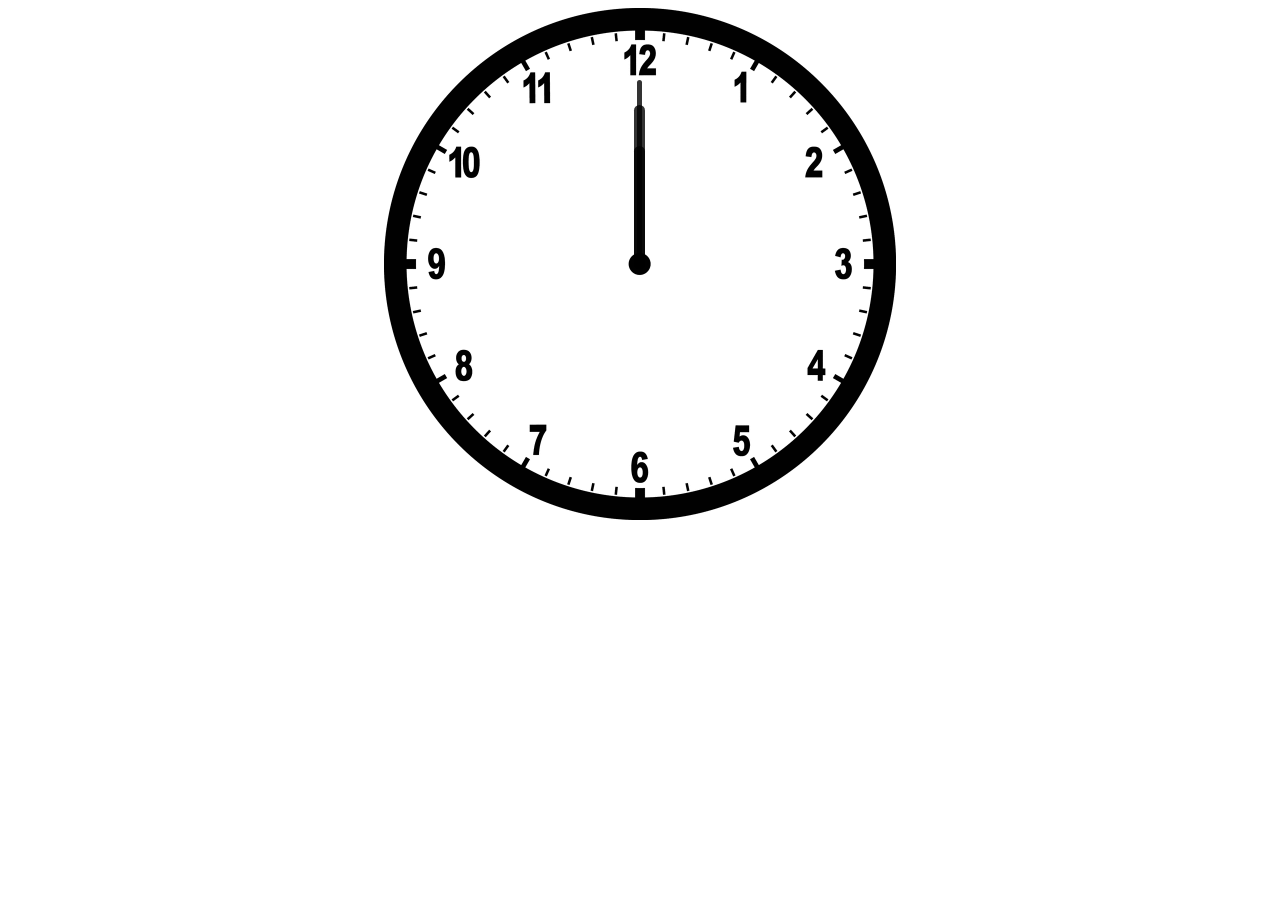
<file: Analog Clock/index.html>
<!DOCTYPE html>
<html lang="en">
<head>
    <meta charset="UTF-8">
    <meta name="viewport" content="width=device-width, initial-scale=1.0">
    <title>Analog Clock</title>
    <link rel="stylesheet" href="style.css">
</head>
<body>
    <div id="clockcontainer">
        <div id="hour"></div>
        <div id="minute"></div>
        <div id="seconds"></div>
    </div>
    <script src="script.js"></script>
</body>
</html>
</file>
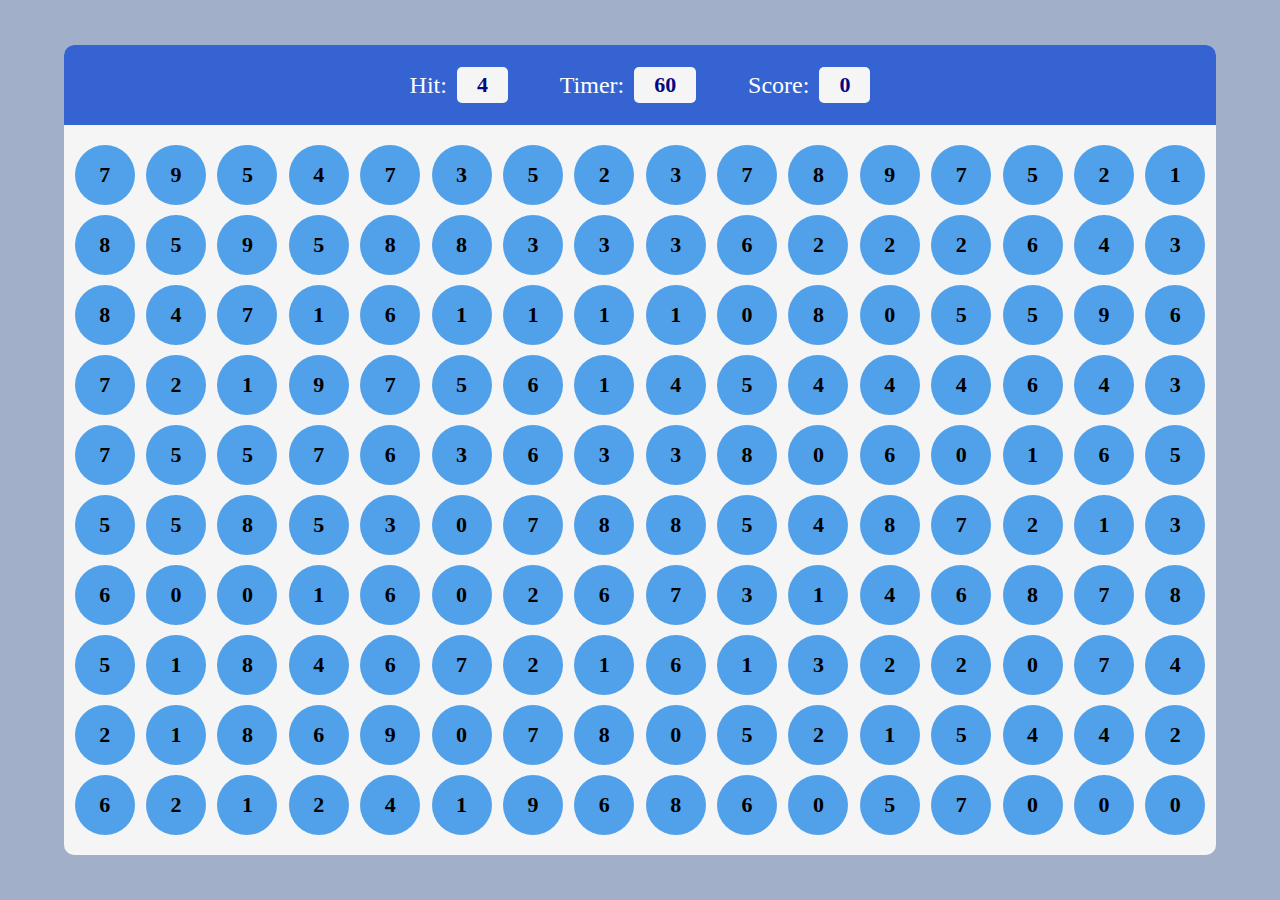
<file: BubbleGameProject/index.html>
<!DOCTYPE html>
<html lang="en">
<head>
    <meta charset="UTF-8">
    <meta name="viewport" content="width=device-width, initial-scale=1.0">
    <title>BubbleGame</title>
    <link rel="stylesheet" href="style.css">
</head>
<body>
    <div id="main">
        <div id="panel1">
            <div id="ptop">
                <div class="elem">
                    <h2>Hit:</h2>
                    <div id="hitval" class="topboxes">2</div>
                </div>
                <div class="elem">
                    <h2>Timer:</h2>
                    <div id="timerval" class="topboxes">60</div>
                </div>
                <div class="elem">
                    <h2>Score:</h2>
                    <div id="scoreval" class="topboxes">0</div>
                </div>
                
            </div>
            <div id="pbtm">
            </div>
            <button id="restart-btn">Restart</button>
        </div>
    </div>
    <script src="script.js"></script>
</body>
</html>
</file>
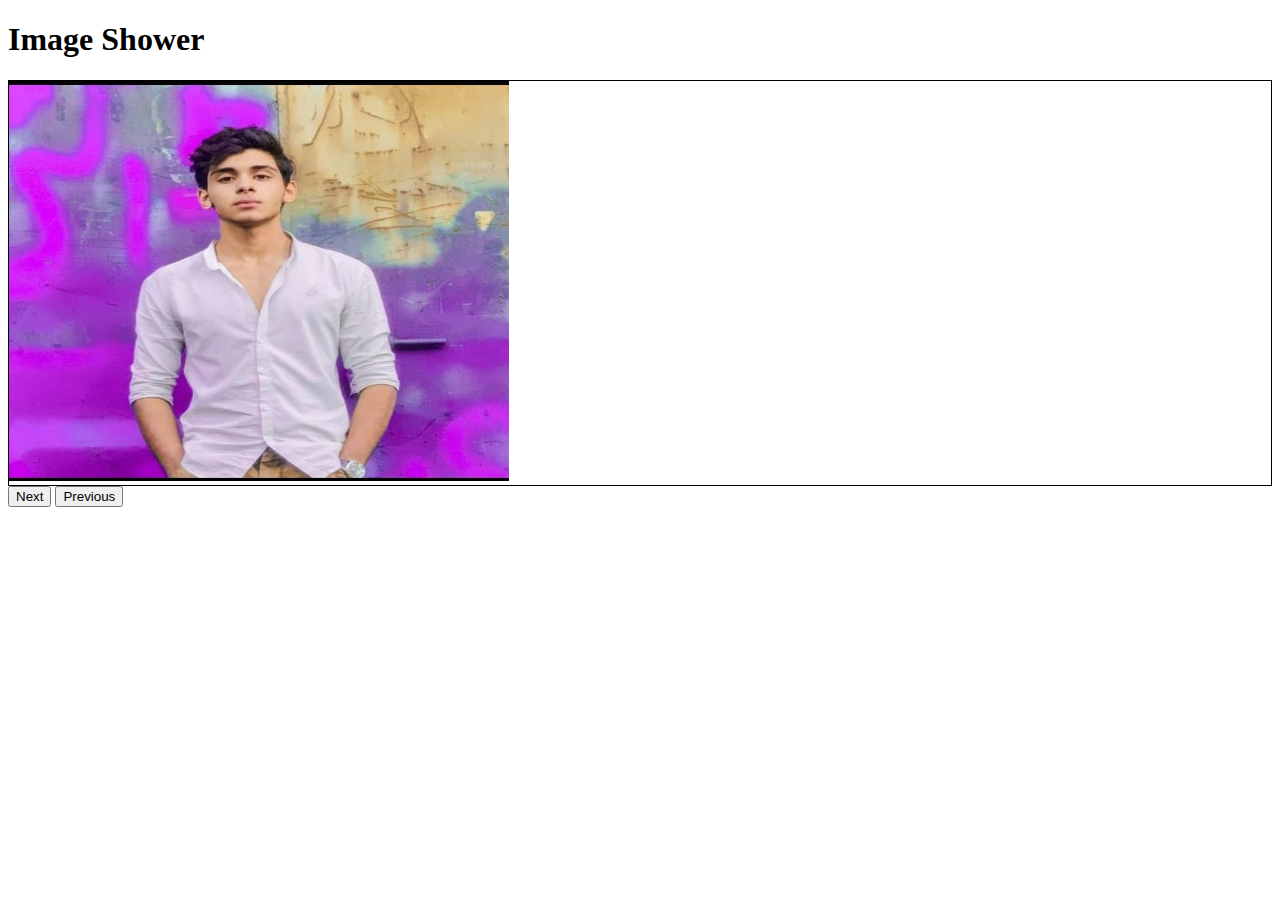
<file: Image Shower/index.html>
<!DOCTYPE html>
<html lang="en">
<head>
    <meta charset="UTF-8">
    <meta name="viewport" content="width=device-width, initial-scale=1.0">
    <title>ImageShower</title>
</head>
<style>
    .image{
        border: 1px solid #000;
    }
    #imgs{
        width: 500px;
        height: 400px;
    }
</style>
<body>
    <h1>Image Shower</h1>
    <div class="image">
        <img id="imgs" src="IMG-20221112-WA0003.jpg" alt="">
    </div>
    <button onclick="next()">Next</button>
    <button onclick="previous()">Previous</button>
</body>
<script>
    var a=1
     var images=[
    'IMG_20240204_011655_885.jpg',
    'IMG_20240326_233636_015.jpg',
    'IMG-20221112-WA0003.jpg',
    'IMG-20240204-WA0001.jpg'  
];
function next(){
    a++;
    if(a>=images.length){
        a=0;
    }
    document.getElementById("imgs").src=images[a];
}

function previous(){
    a--;
    if(a<0){
        a=images.length - 1
    }
    document.getElementById("imgs").src=images[a];
}


// var a = 1;
//         var images = [
//             'IMG-20221112-WA0003.jpg',
//             'IMG-20240204-WA0001.jpg',
//             'IMG_20240326_233636_015.jpg',
//             'IMG_20240204_011655_885.jpg'
//         ];

//         function next() {
//             a++;
//             if (a >= images.length) {
//                 a = 0; // Reset to the first image
//             }
//             document.getElementsByClassName("imgs")[0].src = images[a];
//         }
//         function previous() {
//             a--;
//             if (a < 0) {
//                 a = images.length - 1; // Go to the last image
//             }
//             document.getElementsByClassName("imgs")[0].src = images[a];
//         }
</script>
</html>
</file>
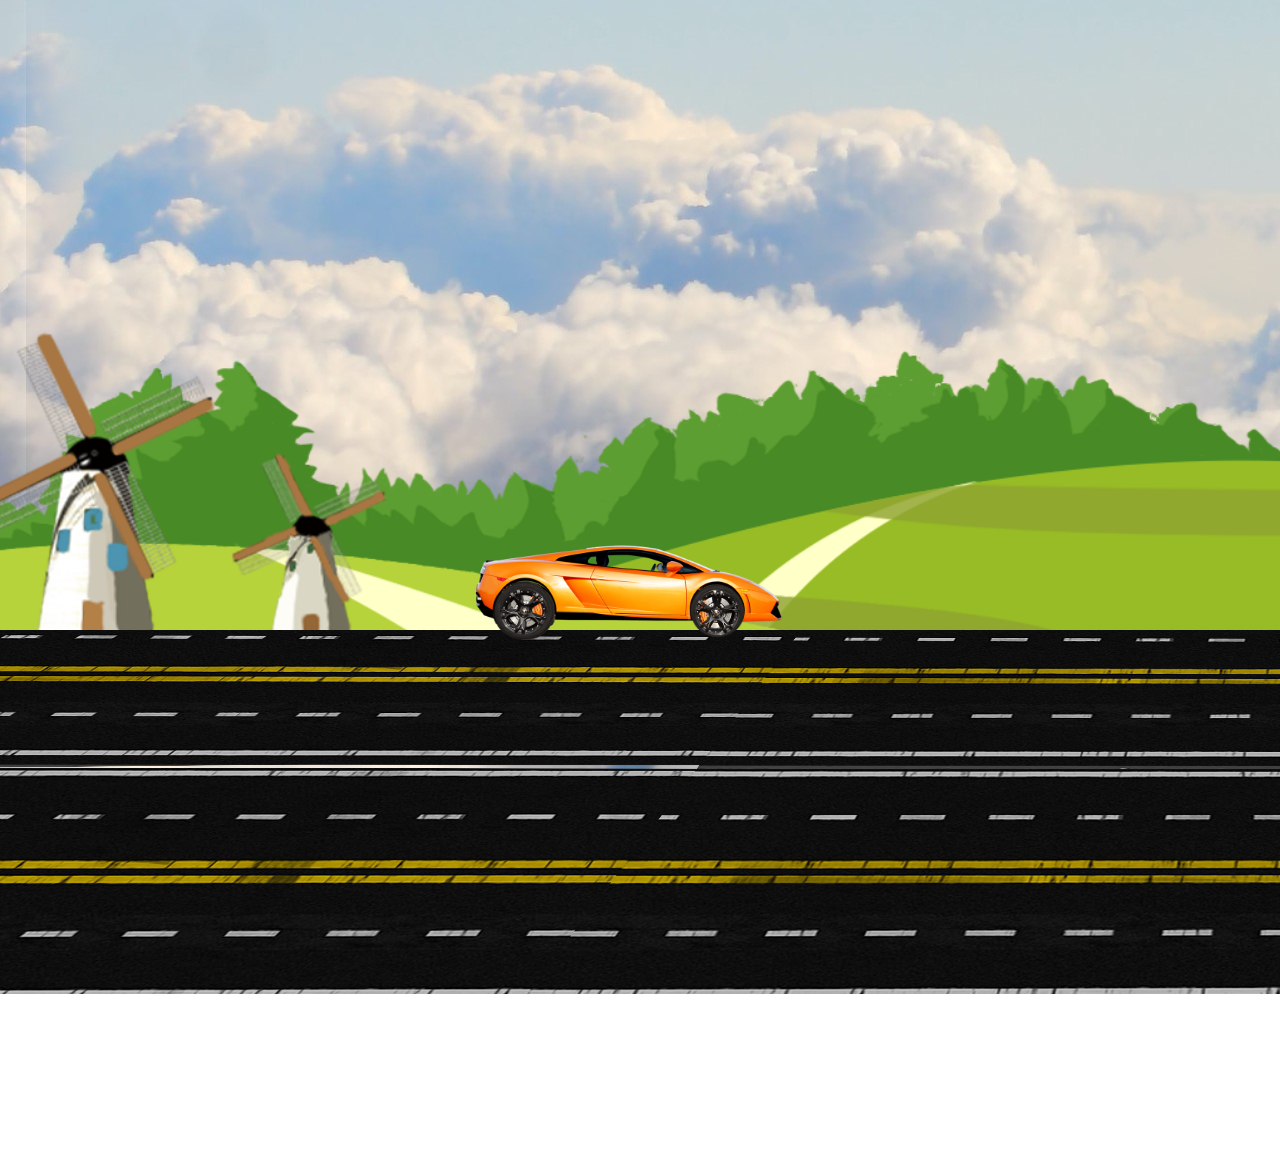
<file: MovingCarAnimaion/index.html>
<!DOCTYPE html>
<html lang="en">
<head>
    <meta charset="UTF-8">
    <meta name="viewport" content="width=device-width, initial-scale=1.0">
    <title>Car Animation CSS and JavaScript</title>
    <link rel="stylesheet" href="style.css">
    <script src="script.js"></script>
</head>
<body>
    <div class="container">
        <div class="sky">
            <div class="trees"></div>
            <div class="track"></div>
            <div class="car">
                <div class="wheel wheel1">
                    <img src="car_wheel_left.png" alt="">
                </div>
                <div class="wheel wheel2">
                    <img src="car_wheel_right.png" alt="">
                </div>
            </div>
        </div>
    </div>
</body>
</html>
</file>
<file: Analog Clock/style.css>
#clockcontainer{
    position: relative;
    width: 40vw;
    height: 40vw;
    background: url('Clock.gif') no-repeat;
    background-size: 100%;
    margin: auto;
}
#hour,#minute,#seconds{
    position: absolute;
    background: black;
    border-radius: 18px;
    transform-origin: bottom;
}
#hour{
    width: 2%;
    height: 22%;
    top: 27%;
    left: 48.9%;
    opacity: 0.8;
}
#minute{
    width: 2%;
    height: 32%;
    top: 19%;
    left: 48.9%;
    opacity: 0.8;
}
#seconds{
    width: 1%;
    height: 36%;
    top: 14%;
    left: 49.4%;
    opacity: 0.8;
}
</file>
<file: BubbleGameProject/style.css>
*{
    margin: 0;
    padding: 0;
    box-sizing: border-box;
}
html,body{
    width: 100%;
    height: 100%;
}
#main{
    display: flex;
    align-content: center;
    align-items: center;
    justify-content: center;
    width: 100%;
    height: 100%;
    background-color: rgb(161, 175, 200);
}
#panel1{
    width: 90%;
    height: 90%;
    border-radius: 10px;
    background-color: whitesmoke;
    overflow: hidden;
}
#ptop{
    padding: 0px 30%;
    display: flex;
    justify-content: space-between;
    align-items: center;
    width: 100%;
    height: 80px;
    color: white;
    background-color: rgb(53, 100, 210);
}
.elem{
    display: flex;
    align-items: center;
    gap: 10px;
}
.elem h2{
    font-weight: 500;
}
.topboxes{
    color: rgb(6, 6, 132);
    font-weight: 700;
    font-size: 22px;
    background-color: whitesmoke;
    padding: 5px 20px;
    border-radius: 5px;
}
#pbtm{
    display: flex;
    justify-content: center;
    align-items: center;
    flex-wrap: wrap;
    gap: 10px;
    padding: 10px;
    width: 100%;
    height: calc(100% - 80px);
    flex-direction: column;
   
}
#bubble{
    display: flex;
    align-items: center;
    justify-content: center;
    width: 60px;
    height: 60px;
    font-weight: 700;
    font-size: 22px;
    border-radius: 50%;
    background-color: rgb(81, 160, 234);
}
 #bubble:hover{
    background-color: rgb(36, 136, 229);
    cursor: pointer;
} 
/* From Uiverse.io by lenfear23 */ 
#restart-btn {
    display: flex;
    align-items: center;
    justify-content: center;
    outline: none;
    cursor: pointer;
    width: 150px;
    height: 50px;
    background-image: linear-gradient(to top, #D8D9DB 0%, #fff 80%, #FDFDFD 100%);
    border-radius: 30px;
    border: 1px solid #8F9092;
    transition: all 0.2s ease;
    font-family: "Source Sans Pro", sans-serif;
    font-size: 14px;
    font-weight: 600;
    color: #606060;
    text-shadow: 0 1px #fff;
  }
  
  #restart-btn:hover {
    box-shadow: 0 4px 3px 1px #FCFCFC, 0 6px 8px #D6D7D9, 0 -4px 4px #CECFD1, 0 -6px 4px #FEFEFE, inset 0 0 3px 3px #CECFD1;
  }
  
  #restart-btn:active {
    box-shadow: 0 4px 3px 1px #FCFCFC, 0 6px 8px #D6D7D9, 0 -4px 4px #CECFD1, 0 -6px 4px #FEFEFE, inset 0 0 5px 3px #999, inset 0 0 30px #aaa;
  }
  
  #restart-btn:focus {
    box-shadow: 0 4px 3px 1px #FCFCFC, 0 6px 8px #D6D7D9, 0 -4px 4px #CECFD1, 0 -6px 4px #FEFEFE, inset 0 0 5px 3px #999, inset 0 0 30px #aaa;
  }
</file>
<file: MovingCarAnimaion/style.css>
*{
    margin: 0;
    padding: 0;
}
body{
    overflow: hidden;
    animation: shakebody linear 6s infinite;
}
.sky{
    height: 100vh;
    width: 100%;
    background-image: url(background.jpg);
    background-repeat: no-repeat;
    position: absolute;
}

.trees{
    height: 100vh;
    width: 100%;
    background-image: url(trees.png);
    background-size: cover; 
    position: absolute;
    top: -144px; 
}
.track{
    height: 60vh;
    width: 800vw;
    background-image: url(track.png);
    background-repeat: repeat-x; 
    position: absolute;
    top: 70vh;
    animation: carMove linear 13s infinite;

}

.car{
    height: 100px;
    width: 380px;
    background-image: url(car_body.png);
    background-size: cover;
    background-repeat: no-repeat;
    position: absolute;
    left: 444px;
    bottom:30vh;
    animation: shake linear .3s infinite;

}


.wheel1 img{
    width: 77px;
    position: relative;
    top:42px;
    left:42px;
    animation: wheelRotation linear .16s infinite;
}


.wheel2 img{
    width: 77px;
    position: relative;
    top: -39px;
    left: 235px;
    animation: wheelRotation linear .16s infinite;

}

@keyframes wheelRotation
{
    100%{
        transform: rotate(360deg);
    }
}

@keyframes carMove
{
    100%{
        transform: translateX(-500vw);
    }
}

@keyframes shake
{
    0%{
        transform: translateY(-5px);
    }
    50%{
        transform: translateY(5px);
    }
    100%{
        transform: translateY(-5px);
    }
}
@keyframes shakebody
{
    0%{
        transform: translateY(-50px);
    }
    50%{
        transform: translateY(50px);
    }
    100%{
        transform: translateY(-50px);
    }
}
</file>
